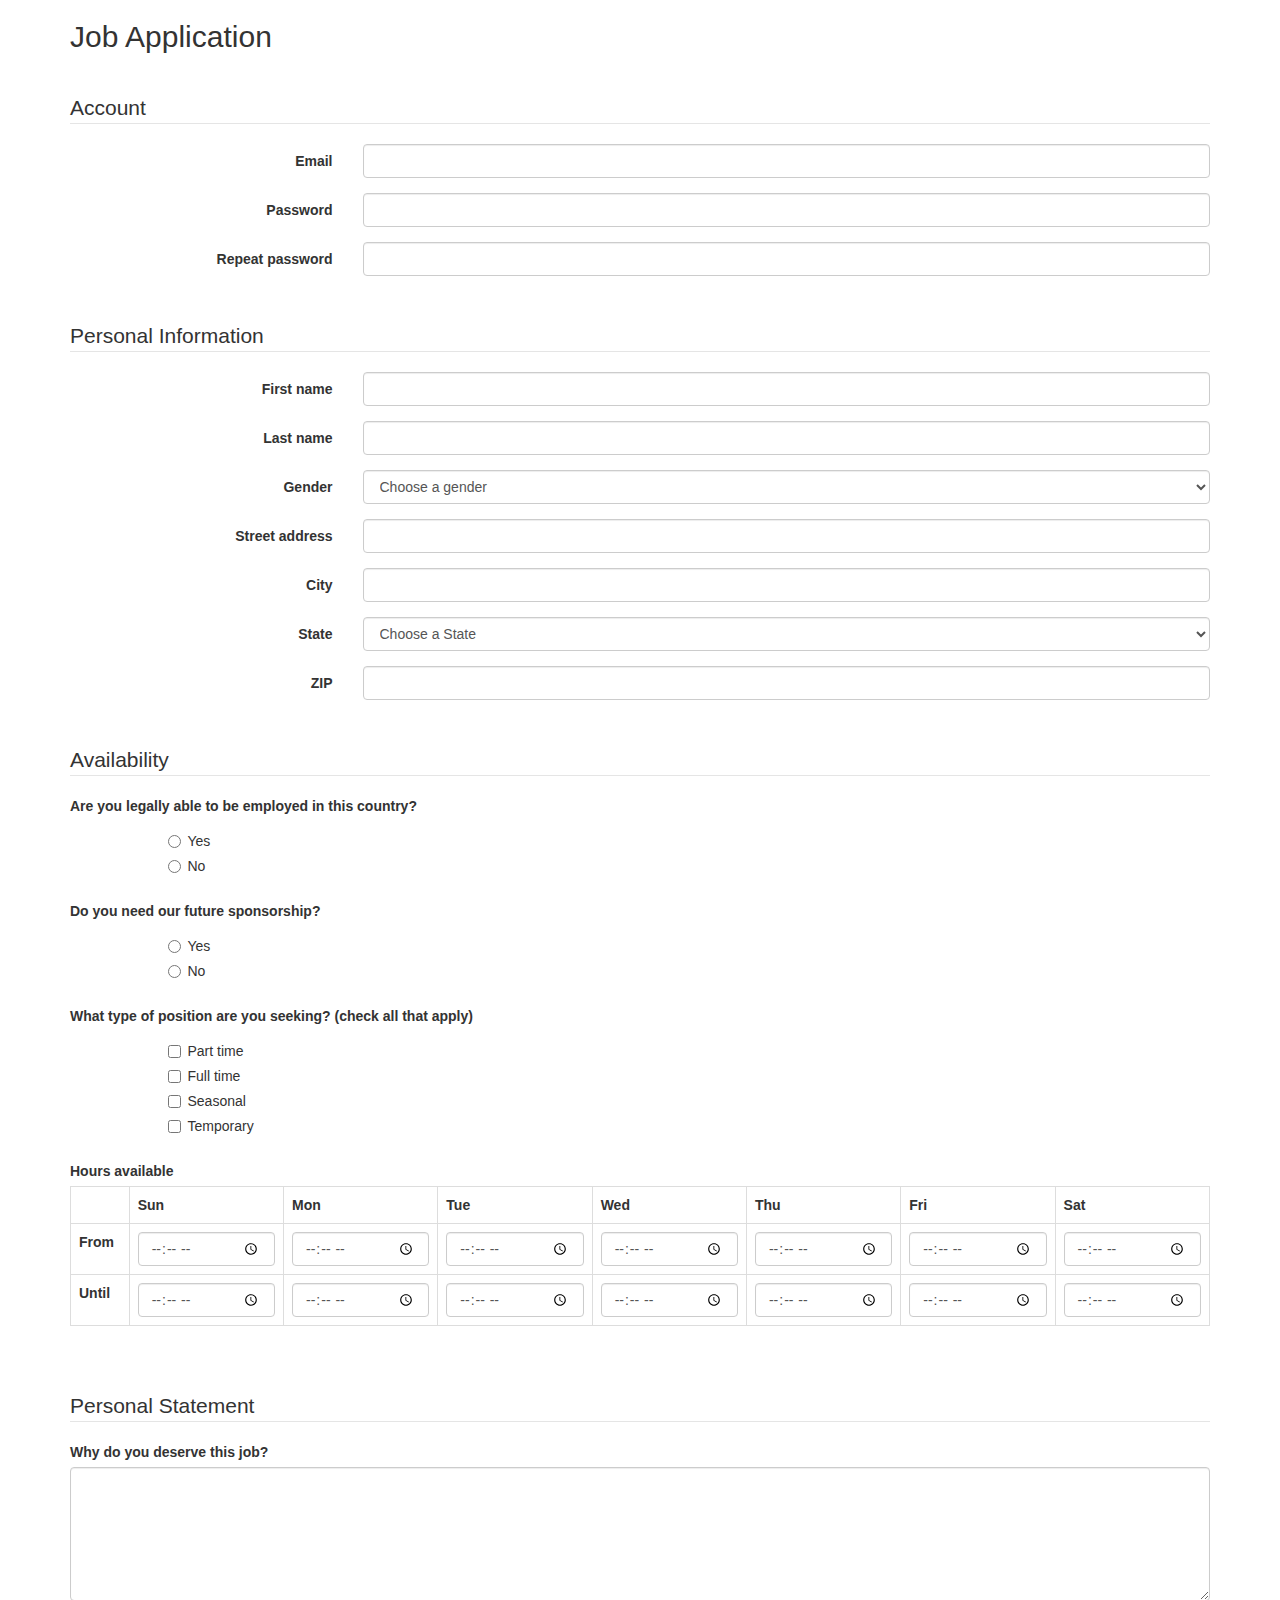
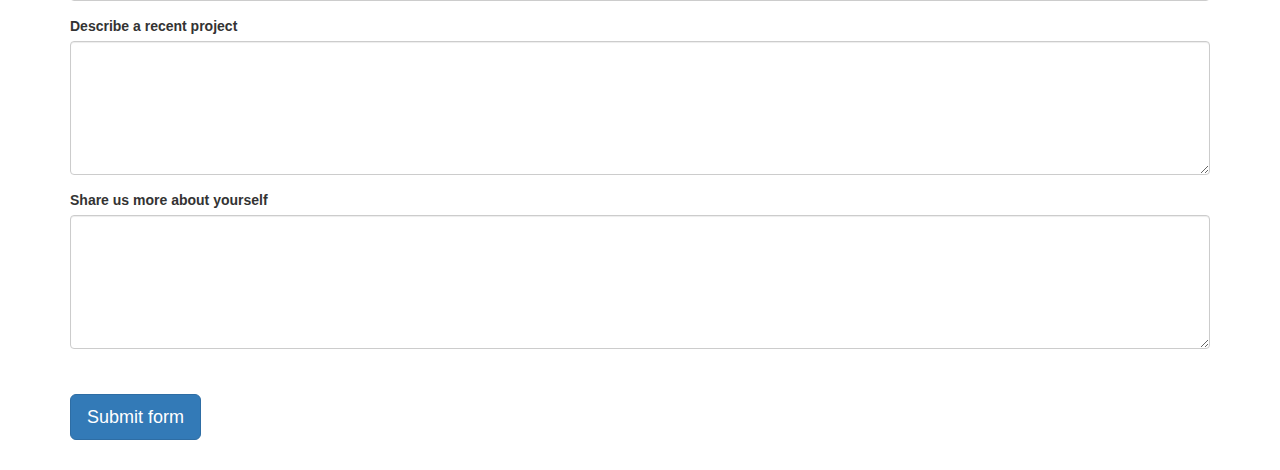
<file: jobApplicationForm.html>
<!DOCTYPE html>
<html>
<head>
	<meta charset="utf-8">
	<meta name="viewport" content="width=device-width, initial-scale=1.0">
	<title>Job Application</title>
	<link href="http://netdna.bootstrapcdn.com/bootstrap/3.0.0/css/bootstrap.min.css" rel="stylesheet">
</head>
<body>
<div class="container">

<h2>Job Application</h2>
<p>&nbsp;</p>

<form role="form" action="http://gclass.alexburner.com/formtest.php" method="post">

	<fieldset class="form-horizontal" >
		<legend>Account</legend>
		<div class="form-group">
			<label class="col-sm-3 control-label">Email</label>
			<div class="col-sm-9">
				<input class="form-control" type="text" name="email">
			</div>
		</div>
		<div class="form-group">
			<label class="col-sm-3 control-label">Password</label>
			<div class="col-sm-9">
				<input class="form-control" type="password" name="password">
			</div>
		</div>
		<div class="form-group">
			<label class="col-sm-3 control-label">Repeat password</label>
			<div class="col-sm-9">
				<input class="form-control" type="password" name="repeat_password">
			</div>
		</div>
	</fieldset>

	<p>&nbsp;</p>

	<fieldset class="form-horizontal" >
		<legend>Personal Information</legend>
        <div class="form-group">
			<label class="col-sm-3 control-label">First name</label>
			<div class="col-sm-9">
				<input class="form-control" type="text" name="first_name">
			</div>
		</div>
		<div class="form-group">
			<label class="col-sm-3 control-label">Last name</label>
			<div class="col-sm-9">
				<input class="form-control" type="text" name="last_name">
			</div>
        </div>

            <div class="form-group">
                <label class="col-sm-3 control-label">Gender</label>
                <div class="col-sm-9">
                    <select class="form-control" name="Gender">
                        <option value="" selected="true">Choose a gender</option>
                        <option value="male">male</option>
                        <option value="female">female</option>
                        <option value="others">others</option>
                        <option value="None">I wish not to answer</option>
                    </select>
                </div>



		</div>
		<div class="form-group">
			<label class="col-sm-3 control-label">Street address</label>
			<div class="col-sm-9">
				<input class="form-control" type="text" name="street">
			</div>
		</div>
		<div class="form-group">
			<label class="col-sm-3 control-label">City</label>
			<div class="col-sm-9">
				<input class="form-control" type="text" name="city">
			</div>
		</div>
		<div class="form-group">
			<label class="col-sm-3 control-label">State</label>
			<div class="col-sm-9">
				<select class="form-control" name="state">
					<option value="" selected="true">Choose a State</option>
					<option value="AL">Alabama</option>
					<option value="AK">Alaska</option>
					<option value="AZ">Arizona</option>
					<option value="AR">Arkansas</option>
					<option value="CA">California</option>
					<option value="CO">Colorado</option>
					<option value="CT">Connecticut</option>
					<option value="DE">Delaware</option>
					<option value="DC">District of Columbia</option>
					<option value="FL">Florida</option>
					<option value="GA">Georgia</option>
					<option value="HI">Hawaii</option>
					<option value="ID">Idaho</option>
					<option value="IL">Illinois</option>
					<option value="IN">Indiana</option>
					<option value="IA">Iowa</option>
					<option value="KS">Kansas</option>
					<option value="KY">Kentucky</option>
					<option value="LA">Louisiana</option>
					<option value="ME">Maine</option>
					<option value="MD">Maryland</option>
					<option value="MA">Massachusetts</option>
					<option value="MI">Michigan</option>
					<option value="MN">Minnesota</option>
					<option value="MS">Mississippi</option>
					<option value="MO">Missouri</option>
					<option value="MT">Montana</option>
					<option value="NE">Nebraska</option>
					<option value="NV">Nevada</option>
					<option value="NH">New Hampshire</option>
					<option value="NJ">New Jersey</option>
					<option value="NM">New Mexico</option>
					<option value="NY">New York</option>
					<option value="NC">North Carolina</option>
					<option value="ND">North Dakota</option>
					<option value="OH">Ohio</option>
					<option value="OK">Oklahoma</option>
					<option value="OR">Oregon</option>
					<option value="PA">Pennsylvania</option>
					<option value="RI">Rhode Island</option>
					<option value="SC">South Carolina</option>
					<option value="SD">South Dakota</option>
					<option value="TN">Tennessee</option>
					<option value="TX">Texas</option>
					<option value="UT">Utah</option>
					<option value="VT">Vermont</option>
					<option value="VA">Virginia</option>
					<option value="WA">Washington</option>
					<option value="WV">West Virginia</option>
					<option value="WI">Wisconsin</option>
					<option value="WY">Wyoming</option>
				</select>
			</div>
		</div>
		<div class="form-group">
			<label class="col-sm-3 control-label">ZIP</label>
			<div class="col-sm-9">
				<input class="form-control" type="text" name="zip">
			</div>
		</div>
	</fieldset>

	<p>&nbsp;</p>
	<fieldset>
		<legend>Availability</legend>
		<div class="form-group row">
			<label class="col-sm-12 control-label">Are you legally able to be employed in this country?</label>
			<div class="col-sm-offset-1 col-sm-11">
				<div class="radio">
					<label>
						<input type="radio" name="legal" value="yes">Yes
					</label>
				</div>
				<div class="radio">
					<label>
						<input type="radio" name="legal" value="no">No
					</label>
				</div>
			</div>
		</div>

        <div class="form-group row">
			<label class="col-sm-12 control-label">Do you need our future sponsorship?</label>
			<div class="col-sm-offset-1 col-sm-11">
				<div class="radio">
					<label>
						<input type="radio" name="legal" value="yes">Yes
					</label>
				</div>
				<div class="radio">
					<label>
						<input type="radio" name="legal" value="no">No
					</label>
				</div>
			</div>
		</div>



		<div class="form-group row">
			<label class="col-sm-12 control-label">What type of position are you seeking? (check all that apply)</label>
			<div class="col-sm-offset-1 col-sm-11">
				<div class="checkbox">
					<label>
						<input type="checkbox" name="position_pt" value="parttime">
						Part time
					</label>
				</div>
				<div class="checkbox">
					<label>
						<input type="checkbox" name="position_ft" value="fulltime">
						Full time
					</label>
				</div>
				<div class="checkbox">
					<label>
						<input type="checkbox" name="position_sl" value="seasonal">
						Seasonal
					</label>
				</div>
				<div class="checkbox">
					<label>
						<input type="checkbox" name="position_tp" value="temporary">
						Temporary
					</label>
				</div>
			</div>
		</div>
		<div class="form-group row">
			<label class="col-sm-12 control-label">Hours available</label>
			<div class="col-sm-12">
				<table class="table table-bordered">
					<tr>
						<td></td>
						<th>Sun</th>
						<th>Mon</th>
						<th>Tue</th>
						<th>Wed</th>
						<th>Thu</th>
						<th>Fri</th>
						<th>Sat</th>
					</tr>
					<tr>
						<th>From</th>
						<td><input class="form-control" type="time" name="su_from"></td>
						<td><input class="form-control" type="time" name="mo_from"></td>
						<td><input class="form-control" type="time" name="tu_from"></td>
						<td><input class="form-control" type="time" name="we_from"></td>
						<td><input class="form-control" type="time" name="th_from"></td>
						<td><input class="form-control" type="time" name="fr_from"></td>
						<td><input class="form-control" type="time" name="sa_from"></td>
					</tr>
					<tr>
						<th>Until</th>
						<td><input class="form-control" type="time" name="su_until"></td>
						<td><input class="form-control" type="time" name="mo_until"></td>
						<td><input class="form-control" type="time" name="tu_until"></td>
						<td><input class="form-control" type="time" name="we_until"></td>
						<td><input class="form-control" type="time" name="th_until"></td>
						<td><input class="form-control" type="time" name="fr_until"></td>
						<td><input class="form-control" type="time" name="sa_until"></td>
					</tr>
				</table>
			</div>
		</div>
	</fieldset>


	<p>&nbsp;</p>

	<fieldset>
		<legend>Personal Statement</legend>
		<div class="form-group">
			<label class="control-label">Why do you deserve this job?</label>
			<textarea class="form-control" name="deserve" rows="6"></textarea>
		</div>
		<div class="form-group">
			<label class="control-label">Describe a recent project</label>
			<textarea class="form-control" name="project" rows="6"></textarea>
		</div>

        <div class="form-group">
			<label class="control-label">Share us more about yourself</label>
			<textarea class="form-control" name="project" rows="6"></textarea>
		</div>

	</fieldset>

	<p>&nbsp;</p>

	<input class="btn btn-primary btn-lg" type="submit" value="Submit form">

	<p>&nbsp;</p>

</form>
</div><!-- close .container -->
</body>
</html>
</file>
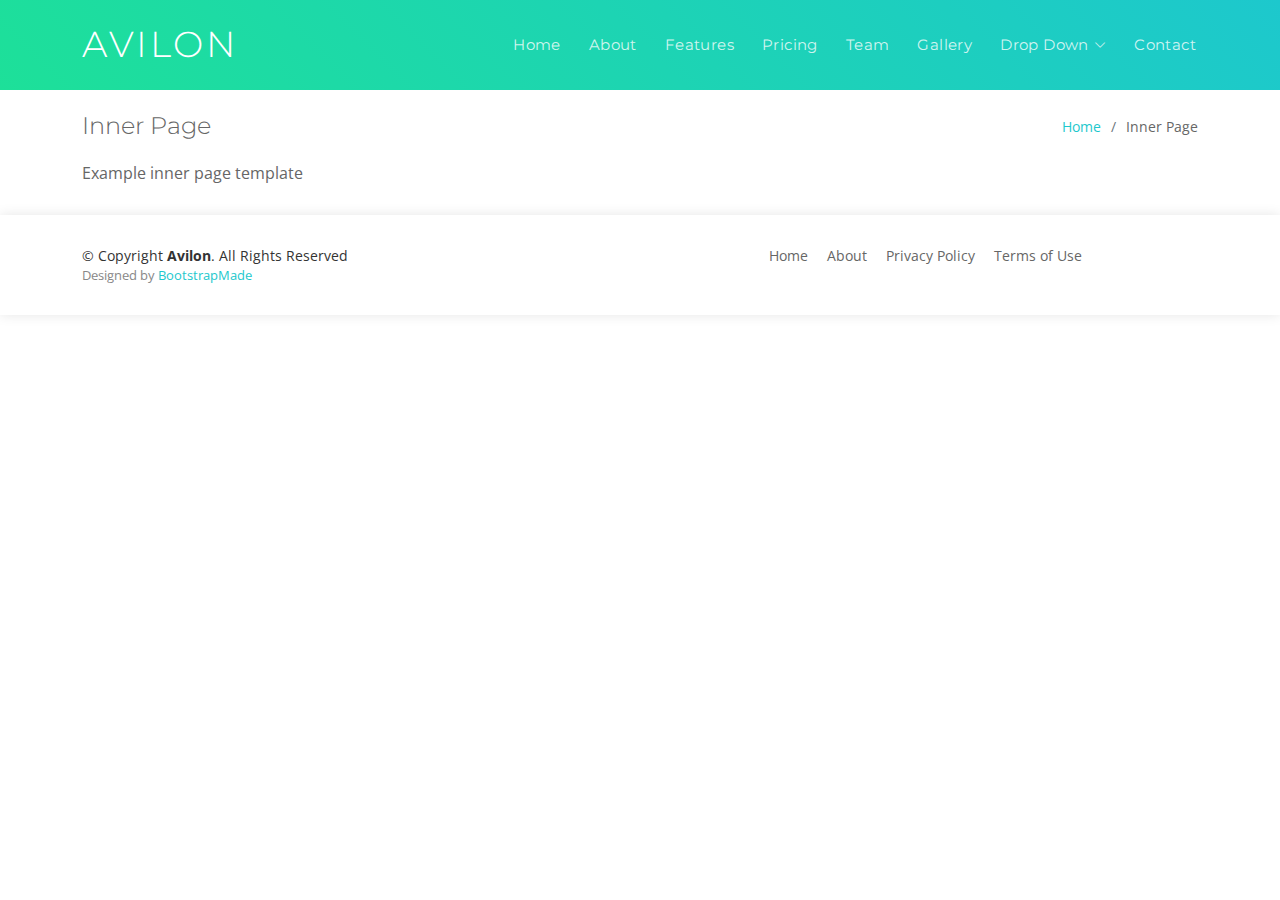
<file: myFunSite/inner-page.html>
<!DOCTYPE html>
<html lang="en">

<head>
  <meta charset="utf-8">
  <meta content="width=device-width, initial-scale=1.0" name="viewport">

  <title>Inner Page - Avilon Bootstrap Template</title>
  <meta content="" name="description">
  <meta content="" name="keywords">

  <!-- Favicons -->
  <link href="assets/img/favicon.png" rel="icon">
  <link href="assets/img/apple-touch-icon.png" rel="apple-touch-icon">

  <!-- Google Fonts -->
  <link href="https://fonts.googleapis.com/css?family=Montserrat:300,400,500,700|Open+Sans:300,300i,400,400i,700,700i" rel="stylesheet">

  <!-- Vendor CSS Files -->
  <link href="assets/vendor/aos/aos.css" rel="stylesheet">
  <link href="assets/vendor/bootstrap/css/bootstrap.min.css" rel="stylesheet">
  <link href="assets/vendor/bootstrap-icons/bootstrap-icons.css" rel="stylesheet">
  <link href="assets/vendor/glightbox/css/glightbox.min.css" rel="stylesheet">

  <!-- Template Main CSS File -->
  <link href="assets/css/style.css" rel="stylesheet">

  <!-- =======================================================
  * Template Name: Avilon - v4.6.1
  * Template URL: https://bootstrapmade.com/avilon-bootstrap-landing-page-template/
  * Author: BootstrapMade.com
  * License: https://bootstrapmade.com/license/
  ======================================================== -->
</head>

<body>

  <!-- ======= Header ======= -->
  <header id="header" class="fixed-top d-flex align-items-center ">
    <div class="container d-flex justify-content-between align-items-center">

      <div id="logo">
        <h1><a href="index.html">Avilon</a></h1>
        <!-- Uncomment below if you prefer to use an image logo -->
        <!-- <a href="index.html"><img src="assets/img/logo.png" alt=""></a> -->
      </div>

      <nav id="navbar" class="navbar">
        <ul>
          <li><a class="nav-link scrollto " href="#hero">Home</a></li>
          <li><a class="nav-link scrollto" href="#about">About</a></li>
          <li><a class="nav-link scrollto" href="#features">Features</a></li>
          <li><a class="nav-link scrollto" href="#pricing">Pricing</a></li>
          <li><a class="nav-link scrollto" href="#team">Team</a></li>
          <li><a class="nav-link scrollto" href="#gallery">Gallery</a></li>
          <li class="dropdown"><a href="#"><span>Drop Down</span> <i class="bi bi-chevron-down"></i></a>
            <ul>
              <li><a href="#">Drop Down 1</a></li>
              <li class="dropdown"><a href="#"><span>Deep Drop Down</span> <i class="bi bi-chevron-right"></i></a>
                <ul>
                  <li><a href="#">Deep Drop Down 1</a></li>
                  <li><a href="#">Deep Drop Down 2</a></li>
                  <li><a href="#">Deep Drop Down 3</a></li>
                  <li><a href="#">Deep Drop Down 4</a></li>
                  <li><a href="#">Deep Drop Down 5</a></li>
                </ul>
              </li>
              <li><a href="#">Drop Down 2</a></li>
              <li><a href="#">Drop Down 3</a></li>
              <li><a href="#">Drop Down 4</a></li>
            </ul>
          </li>
          <li><a class="nav-link scrollto" href="#contact">Contact</a></li>
        </ul>
        <i class="bi bi-list mobile-nav-toggle"></i>
      </nav><!-- .navbar -->
    </div>
  </header><!-- End Header -->

  <main id="main">

    <!-- ======= Breadcrumbs Section ======= -->
    <section class="breadcrumbs">
      <div class="container">

        <div class="d-flex justify-content-between align-items-center">
          <h2>Inner Page</h2>
          <ol>
            <li><a href="index.html">Home</a></li>
            <li>Inner Page</li>
          </ol>
        </div>

      </div>
    </section><!-- End Breadcrumbs Section -->

    <section class="inner-page">
      <div class="container">
        <p>
          Example inner page template
        </p>
      </div>
    </section>

  </main><!-- End #main -->

  <!-- ======= Footer ======= -->
  <footer id="footer">
    <div class="container">
      <div class="row">
        <div class="col-lg-6 text-lg-start text-center">
          <div class="copyright">
            &copy; Copyright <strong>Avilon</strong>. All Rights Reserved
          </div>
          <div class="credits">
            <!--
            All the links in the footer should remain intact.
            You can delete the links only if you purchased the pro version.
            Licensing information: https://bootstrapmade.com/license/
            Purchase the pro version with working PHP/AJAX contact form: https://bootstrapmade.com/buy/?theme=Avilon
          -->
            Designed by <a href="https://bootstrapmade.com/">BootstrapMade</a>
          </div>
        </div>
        <div class="col-lg-6">
          <nav class="footer-links text-lg-right text-center pt-2 pt-lg-0">
            <a href="#intro" class="scrollto">Home</a>
            <a href="#about" class="scrollto">About</a>
            <a href="#">Privacy Policy</a>
            <a href="#">Terms of Use</a>
          </nav>
        </div>
      </div>
    </div>
  </footer><!-- End  Footer -->

  <a href="#" class="back-to-top d-flex align-items-center justify-content-center"><i class="bi bi-chevron-up"></i></a>

  <!-- Vendor JS Files -->
  <script src="assets/vendor/aos/aos.js"></script>
  <script src="assets/vendor/bootstrap/js/bootstrap.bundle.min.js"></script>
  <script src="assets/vendor/glightbox/js/glightbox.min.js"></script>
  <script src="assets/vendor/php-email-form/validate.js"></script>

  <!-- Template Main JS File -->
  <script src="assets/js/main.js"></script>

</body>

</html>
</file>
<file: myFunSite/assets/css/style.css>
/**
* Template Name: Avilon - v4.6.1
* Template URL: https://bootstrapmade.com/avilon-bootstrap-landing-page-template/
* Author: BootstrapMade.com
* License: https://bootstrapmade.com/license/
*/

/*--------------------------------------------------------------
# General
--------------------------------------------------------------*/
body {
  background: #fff;
  color: #666666;
  font-family: "Open Sans", sans-serif;
  overflow-x: hidden;
}

a {
  color: #1dc8cd;
  text-decoration: none;
  transition: 0.5s;
}

a:hover, a:active, a:focus {
  color: #1dc9ce;
  outline: none;
  text-decoration: none;
}

p {
  padding: 0;
  margin: 0 0 30px 0;
}

h1, h2, h3, h4, h5, h6 {
  font-family: "Montserrat", sans-serif;
  font-weight: 400;
  margin: 0 0 20px 0;
  padding: 0;
}

/*--------------------------------------------------------------
# Back to top button
--------------------------------------------------------------*/
.back-to-top {
  position: fixed;
  background: linear-gradient(45deg, #1de099, #1dc8cd);
  color: #fff;
  border-radius: 4px 4px 0 0;
  right: 15px;
  bottom: 0;
  transition: none;
  visibility: hidden;
  opacity: 0;
  width: 64px;
  height: 34px;
}
.back-to-top i {
  line-height: 0;
  font-size: 20px;
}
.back-to-top:focus {
  background: linear-gradient(45deg, #1de099, #1dc8cd);
  color: #fff;
  outline: none;
}
.back-to-top:hover {
  background: #1dc8cd;
  color: #fff;
}
.back-to-top.active {
  visibility: visible;
  opacity: 1;
}

/*--------------------------------------------------------------
# Header
--------------------------------------------------------------*/
#header {
  height: 90px;
  transition: all 0.5s;
  z-index: 997;
  background: linear-gradient(45deg, #1de099, #1dc8cd);
}
#header.header-transparent {
  background: transparent;
}
#header.header-scrolled {
  background: linear-gradient(45deg, #1de099, #1dc8cd);
  height: 70px;
  transition: all 0.5s;
}
#header #logo h1 {
  font-size: 36px;
  padding: 0;
  margin: 0;
  display: inline-block;
  font-family: "Montserrat", sans-serif;
  font-weight: 300;
  letter-spacing: 3px;
  text-transform: uppercase;
}
#header #logo h1 a, #header #logo h1 a:hover {
  color: #fff;
}
@media (max-width: 768px) {
  #header #logo h1 {
    font-size: 28px;
  }
  #header #logo img {
    max-height: 40px;
  }
}

/*--------------------------------------------------------------
# Navigation Menu
--------------------------------------------------------------*/
/**
* Desktop Navigation 
*/
.navbar {
  padding: 0;
}
.navbar ul {
  margin: 0;
  padding: 0;
  display: flex;
  list-style: none;
  align-items: center;
}
.navbar li {
  position: relative;
}
.navbar > ul > li {
  white-space: nowrap;
  padding: 10px 0 10px 24px;
}
.navbar a, .navbar a:focus {
  display: flex;
  align-items: center;
  justify-content: space-between;
  font-family: "Montserrat", sans-serif;
  color: rgba(255, 255, 255, 0.8);
  font-size: 15px;
  padding: 0 2px;
  white-space: nowrap;
  transition: 0.3s;
  letter-spacing: 0.4px;
  position: relative;
}
.navbar a i, .navbar a:focus i {
  font-size: 12px;
  line-height: 0;
  margin-left: 5px;
}
.navbar > ul > li > a:before {
  content: "";
  position: absolute;
  width: 100%;
  height: 2px;
  bottom: -8px;
  left: 0;
  background-color: #fff;
  visibility: hidden;
  transform: scaleX(0);
  transition: all 0.3s ease-in-out 0s;
}
.navbar a:hover:before, .navbar li:hover > a:before, .navbar .active:before {
  visibility: visible;
  transform: scaleX(1);
}
.navbar a:hover, .navbar .active, .navbar .active:focus, .navbar li:hover > a {
  color: #fff;
}
.navbar .dropdown ul {
  display: block;
  position: absolute;
  left: 24px;
  top: calc(100% + 30px);
  margin: 0;
  padding: 10px 0;
  z-index: 99;
  opacity: 0;
  visibility: hidden;
  background: #fff;
  box-shadow: 0px 0px 30px rgba(127, 137, 161, 0.25);
  transition: 0.3s;
}
.navbar .dropdown ul li {
  min-width: 200px;
}
.navbar .dropdown ul a {
  padding: 10px 20px;
  font-size: 14px;
  text-transform: none;
  color: #333333;
}
.navbar .dropdown ul a i {
  font-size: 12px;
}
.navbar .dropdown ul a:hover, .navbar .dropdown ul .active:hover, .navbar .dropdown ul li:hover > a {
  color: #1dc8cd;
}
.navbar .dropdown:hover > ul {
  opacity: 1;
  top: 100%;
  visibility: visible;
}
.navbar .dropdown .dropdown ul {
  top: 0;
  left: calc(100% - 30px);
  visibility: hidden;
}
.navbar .dropdown .dropdown:hover > ul {
  opacity: 1;
  top: 0;
  left: 100%;
  visibility: visible;
}
@media (max-width: 1366px) {
  .navbar .dropdown .dropdown ul {
    left: -90%;
  }
  .navbar .dropdown .dropdown:hover > ul {
    left: -100%;
  }
}

/**
* Mobile Navigation 
*/
.mobile-nav-toggle {
  color: #fff;
  font-size: 28px;
  cursor: pointer;
  display: none;
  line-height: 0;
  transition: 0.5s;
}

@media (max-width: 991px) {
  .mobile-nav-toggle {
    display: block;
  }

  .navbar ul {
    display: none;
  }
}
.navbar-mobile {
  position: fixed;
  overflow: hidden;
  top: 0;
  right: 0;
  left: 0;
  bottom: 0;
  background: rgba(26, 26, 26, 0.9);
  transition: 0.3s;
  z-index: 999;
}
.navbar-mobile .mobile-nav-toggle {
  position: absolute;
  top: 15px;
  right: 15px;
}
.navbar-mobile ul {
  display: block;
  position: absolute;
  top: 55px;
  right: 15px;
  bottom: 15px;
  left: 15px;
  padding: 10px 0;
  background-color: #fff;
  overflow-y: auto;
  transition: 0.3s;
}
.navbar-mobile > ul > li {
  padding: 0;
}
.navbar-mobile a:hover:before, .navbar-mobile li:hover > a:before, .navbar-mobile .active:before {
  visibility: hidden;
}
.navbar-mobile a, .navbar-mobile a:focus {
  padding: 10px 20px;
  font-size: 15px;
  color: #333333;
}
.navbar-mobile a:hover, .navbar-mobile .active, .navbar-mobile li:hover > a {
  color: #1dc8cd;
}
.navbar-mobile .getstarted, .navbar-mobile .getstarted:focus {
  margin: 15px;
}
.navbar-mobile .dropdown ul {
  position: static;
  display: none;
  margin: 10px 20px;
  padding: 10px 0;
  z-index: 99;
  opacity: 1;
  visibility: visible;
  background: #fff;
  box-shadow: 0px 0px 30px rgba(127, 137, 161, 0.25);
}
.navbar-mobile .dropdown ul li {
  min-width: 200px;
}
.navbar-mobile .dropdown ul a {
  padding: 10px 20px;
}
.navbar-mobile .dropdown ul a i {
  font-size: 12px;
}
.navbar-mobile .dropdown ul a:hover, .navbar-mobile .dropdown ul .active:hover, .navbar-mobile .dropdown ul li:hover > a {
  color: #1dc8cd;
}
.navbar-mobile .dropdown > .dropdown-active {
  display: block;
}

/*--------------------------------------------------------------
# Hero Section
--------------------------------------------------------------*/
#hero {
  width: 100%;
  height: 100vh;
  background: linear-gradient(45deg, rgba(29, 224, 153, 0.8), rgba(29, 200, 205, 0.8)), url("../img/hero-bg.jpg") center top no-repeat;
  background-size: cover;
  position: relative;
}
@media (min-width: 1025px) {
  #hero {
    background-attachment: fixed;
  }
}
@media (max-height: 640px) {
  #hero {
    height: 120vh;
  }
}
#hero .hero-text {
  position: absolute;
  left: 0;
  top: 60px;
  right: 0;
  height: calc(50% - 60px);
  display: flex;
  align-items: center;
  justify-content: center;
  text-align: center;
  flex-direction: column;
}
#hero h2 {
  margin: 30px 0 10px 0;
  padding: 0 15px;
  font-size: 48px;
  font-weight: 400;
  line-height: 56px;
  color: #fff;
}
@media (max-width: 768px) {
  #hero h2 {
    font-size: 28px;
    line-height: 36px;
  }
}
#hero p {
  color: #fff;
  margin-bottom: 20px;
  padding: 0 15px;
  font-size: 24px;
}
@media (max-width: 768px) {
  #hero p {
    font-size: 18px;
    line-height: 24px;
    margin-bottom: 20px;
  }
}
#hero .btn-get-started {
  font-family: "Montserrat", sans-serif;
  font-weight: 400;
  font-size: 16px;
  letter-spacing: 1px;
  display: inline-block;
  padding: 8px 28px;
  border-radius: 50px;
  transition: 0.5s;
  margin: 10px;
  border: 2px solid #fff;
  color: #fff;
}
#hero .btn-get-started:hover {
  color: #1dc8cd;
  background: #fff;
}
#hero .product-screens {
  position: absolute;
  left: 0;
  right: 0;
  bottom: 0;
  overflow: hidden;
  text-align: center;
  width: 100%;
  height: 50%;
}
#hero .product-screens img {
  box-shadow: 0px -2px 19px 4px rgba(0, 0, 0, 0.29);
}
#hero .product-screens .product-screen-1 {
  position: absolute;
  z-index: 30;
  left: calc(50% + 54px);
  bottom: 0;
  top: 30px;
}
#hero .product-screens .product-screen-2 {
  position: absolute;
  z-index: 20;
  left: calc(50% - 154px);
  bottom: 0;
  top: 90px;
}
#hero .product-screens .product-screen-3 {
  position: absolute;
  z-index: 10;
  left: calc(50% - 374px);
  bottom: 0;
  top: 150px;
}
@media (max-width: 767px) {
  #hero .product-screens .product-screen-1 {
    position: static;
    padding-top: 30px;
  }
  #hero .product-screens .product-screen-2, #hero .product-screens .product-screen-3 {
    display: none;
  }
}

/*--------------------------------------------------------------
# Sections
--------------------------------------------------------------*/
section {
  overflow: hidden;
}

/* Sections Header
--------------------------------*/
.section-header .section-title {
  font-size: 32px;
  color: #111;
  text-align: center;
  font-weight: 400;
}
.section-header .section-description {
  text-align: center;
  padding-bottom: 40px;
  color: #777;
  font-style: italic;
}
.section-header .section-divider {
  display: block;
  width: 60px;
  height: 3px;
  background: #1dc8cd;
  background: linear-gradient(0deg, #1dc8cd 0%, #55fabe 100%);
  margin: 0 auto;
  margin-bottom: 20px;
}

/* Section with background
--------------------------------*/
.section-bg {
  background: #eff5f5;
}

/*--------------------------------------------------------------
# Breadcrumbs
--------------------------------------------------------------*/
.breadcrumbs {
  padding: 20px 0;
  min-height: 40px;
  margin-top: 92px;
}
@media (max-width: 992px) {
  .breadcrumbs {
    margin-top: 68px;
  }
}
.breadcrumbs h2 {
  font-size: 24px;
  font-weight: 300;
  margin: 0;
}
@media (max-width: 992px) {
  .breadcrumbs h2 {
    margin: 0 0 10px 0;
  }
}
.breadcrumbs ol {
  display: flex;
  flex-wrap: wrap;
  list-style: none;
  padding: 0;
  margin: 0;
  font-size: 14px;
}
.breadcrumbs ol li + li {
  padding-left: 10px;
}
.breadcrumbs ol li + li::before {
  display: inline-block;
  padding-right: 10px;
  color: #6c757d;
  content: "/";
}
@media (max-width: 768px) {
  .breadcrumbs .d-flex {
    display: block !important;
  }
  .breadcrumbs ol {
    display: block;
  }
  .breadcrumbs ol li {
    display: inline-block;
  }
}

/* About Us Section
--------------------------------*/
#about {
  padding: 60px 0;
  overflow: hidden;
}
#about .about-img {
  height: 510px;
  overflow: hidden;
}
#about .about-img img {
  margin-left: -15px;
  max-width: 100%;
}
@media (max-width: 768px) {
  #about .about-img {
    height: auto;
  }
  #about .about-img img {
    margin-left: 0;
    padding-bottom: 30px;
  }
}
#about .content .h2 {
  color: #333;
  font-weight: 300;
  font-size: 24px;
}
#about .content h3 {
  color: #777;
  font-weight: 300;
  font-size: 18px;
  line-height: 26px;
  font-style: italic;
}
#about .content p {
  line-height: 26px;
}
#about .content p:last-child {
  margin-bottom: 0;
}
#about .content i {
  font-size: 20px;
  padding-right: 4px;
  color: #1dc8cd;
}
#about .content ul {
  list-style: none;
  padding: 0;
}
#about .content ul li {
  padding-bottom: 10px;
}

/* Product Featuress Section
--------------------------------*/
#features {
  background: #fff;
  padding: 60px 0 0 0;
  overflow: hidden;
}
#features .features-img {
  text-align: center;
  padding-top: 20px;
}
@media (min-width: 769px) {
  #features .features-img {
    padding-top: 120px;
    margin-top: -200px;
  }
}
#features .features-img img {
  max-width: 100%;
}
#features .box {
  margin-bottom: 15px;
  text-align: center;
}
#features .icon {
  margin-bottom: 10px;
}
#features .icon i {
  color: #666666;
  font-size: 40px;
  transition: 0.5s;
}
#features .icon i:before {
  background: #1dc8cd;
  background: linear-gradient(45deg, #1dc8cd 0%, #55fabe 100%);
  background-clip: border-box;
  -webkit-background-clip: text;
  -webkit-text-fill-color: transparent;
}
#features .title {
  font-weight: 300;
  margin-bottom: 15px;
  font-size: 22px;
}
#features .title a {
  color: #111;
}
#features .description {
  font-size: 14px;
  line-height: 24px;
  margin-bottom: 10px;
}
#features .section-description {
  padding-bottom: 10px;
}

/* Product Advanced Featuress Section
--------------------------------*/
#advanced-features {
  overflow: hidden;
}
#advanced-features .features-row {
  padding: 60px 0 30px 0;
}
#advanced-features h2 {
  font-size: 26px;
  font-weight: 700;
  color: #000;
}
#advanced-features h3 {
  font-size: 16px;
  line-height: 24px;
  font-weight: 400;
  font-style: italic;
  color: #999;
}
#advanced-features p {
  line-height: 24px;
  color: #777;
  margin-bottom: 30px;
}
#advanced-features i {
  color: #666666;
  font-size: 64px;
  transition: 0.5s;
  float: left;
  padding: 0 15px 0px 0;
  line-height: 1;
}
#advanced-features i:before {
  background: #1dc8cd;
  background: linear-gradient(45deg, #1dc8cd 0%, #55fabe 100%);
  background-clip: border-box;
  -webkit-background-clip: text;
  -webkit-text-fill-color: transparent;
}
#advanced-features .advanced-feature-img-right {
  max-width: 100%;
  float: right;
  padding: 0 0 30px 30px;
}
#advanced-features .advanced-feature-img-left {
  max-width: 100%;
  float: left;
  padding: 0 30px 30px 0;
}
@media (max-width: 768px) {
  #advanced-features .advanced-feature-img-right, #advanced-features .advanced-feature-img-left {
    max-width: 50%;
  }
}
@media (max-width: 767px) {
  #advanced-features .advanced-feature-img-right, #advanced-features .advanced-feature-img-left {
    max-width: 100%;
    float: none;
    padding: 0 0 30px 0;
  }
}

/* Call To Action Section
--------------------------------*/
#call-to-action {
  overflow: hidden;
  background: linear-gradient(rgba(29, 200, 205, 0.65), rgba(29, 205, 89, 0.2)), url(../img/call-to-action-bg.jpg) fixed center center;
  background-size: cover;
  padding: 80px 0;
}
#call-to-action .cta-title {
  color: #fff;
  font-size: 28px;
  font-weight: 700;
}
#call-to-action .cta-text {
  color: #fff;
}
@media (min-width: 769px) {
  #call-to-action .cta-btn-container {
    display: flex;
    align-items: center;
    justify-content: flex-end;
  }
}
#call-to-action .cta-btn {
  font-family: "Montserrat", sans-serif;
  font-weight: 500;
  font-size: 16px;
  letter-spacing: 1px;
  display: inline-block;
  padding: 8px 30px;
  border-radius: 25px;
  transition: background 0.5s;
  margin: 10px;
  border: 2px solid #fff;
  color: #fff;
}
#call-to-action .cta-btn:hover {
  background: #1dc8cd;
  border: 2px solid #1dc8cd;
}

/* More Features Section
--------------------------------*/
#more-features {
  padding: 60px 0 60px 0;
  overflow: hidden;
}
#more-features .box {
  padding: 40px;
  margin-bottom: 30px;
  box-shadow: 0px 0px 30px rgba(73, 78, 92, 0.15);
  background: #fff;
  transition: 0.4s;
  height: 100%;
}
#more-features .icon {
  float: left;
}
#more-features .icon i {
  color: #666666;
  font-size: 80px;
  transition: 0.5s;
  line-height: 0;
}
#more-features .icon i:before {
  background: #1dc8cd;
  background: linear-gradient(45deg, #1dc8cd 0%, #55fabe 100%);
  background-clip: border-box;
  -webkit-background-clip: text;
  -webkit-text-fill-color: transparent;
}
#more-features h4 {
  margin-left: 100px;
  font-weight: 700;
  margin-bottom: 15px;
  font-size: 18px;
}
#more-features h4 a {
  color: #111;
}
#more-features p {
  font-size: 14px;
  margin-left: 100px;
  margin-bottom: 0;
  line-height: 24px;
}
@media (max-width: 767px) {
  #more-features .box {
    margin-bottom: 20px;
  }
  #more-features .icon {
    float: none;
    text-align: center;
    padding-bottom: 15px;
  }
  #more-features h4, #more-features p {
    margin-left: 0;
    text-align: center;
  }
}

/* Clients Section
--------------------------------*/
#clients {
  padding: 30px 0;
  background: #fff;
  overflow: hidden;
}
#clients img {
  max-width: 100%;
  opacity: 0.5;
  transition: 0.3s;
  padding: 15px 0;
}
#clients img:hover {
  opacity: 1;
}

/* Pricing Section
--------------------------------*/
#pricing {
  padding: 60px 0 60px 0;
  overflow: hidden;
}
#pricing .box {
  padding: 40px;
  margin-bottom: 30px;
  box-shadow: 0px 0px 30px rgba(73, 78, 92, 0.15);
  background: #fff;
  text-align: center;
}
#pricing h3 {
  font-weight: 400;
  margin-bottom: 15px;
  font-size: 28px;
}
#pricing h4 {
  font-size: 46px;
  color: #1dc8cd;
  font-weight: 300;
}
#pricing h4 sup {
  font-size: 20px;
  top: -20px;
}
#pricing h4 span {
  color: #bababa;
  font-size: 20px;
}
#pricing ul {
  padding: 0;
  list-style: none;
  color: #999;
  text-align: left;
  line-height: 20px;
}
#pricing ul li {
  padding-bottom: 12px;
}
#pricing ul i {
  color: #1dc8cd;
  font-size: 18px;
  padding-right: 4px;
}
#pricing .get-started-btn {
  background: #515e61;
  display: inline-block;
  padding: 6px 30px;
  border-radius: 20px;
  color: #fff;
  transition: none;
  font-size: 14px;
  font-weight: 400;
  font-family: "Montserrat", sans-serif;
}
#pricing .featured {
  border: 2px solid #1dc8cd;
}
#pricing .featured .get-started-btn {
  background: linear-gradient(45deg, #1de099, #1dc8cd);
}

/* Frequently Asked Questions Section
--------------------------------*/
#faq {
  padding: 60px 0;
  overflow: hidden;
}
#faq .faq-list {
  padding: 0;
  list-style: none;
}
#faq .faq-list li {
  border-bottom: 1px solid #f0f0f0;
  margin-bottom: 20px;
  padding-bottom: 20px;
}
#faq .faq-list .question {
  display: block;
  position: relative;
  font-family: #1dc8cd;
  font-size: 18px;
  line-height: 24px;
  font-weight: 400;
  padding-left: 25px;
  cursor: pointer;
  color: #179ca0;
  transition: 0.3s;
}
#faq .faq-list i {
  font-size: 16px;
  position: absolute;
  left: 0;
  top: -2px;
}
#faq .faq-list p {
  margin-bottom: 0;
  padding: 10px 0 0 25px;
}
#faq .faq-list .icon-show {
  display: none;
}
#faq .faq-list .collapsed {
  color: black;
}
#faq .faq-list .collapsed:hover {
  color: #1dc8cd;
}
#faq .faq-list .collapsed .icon-show {
  display: inline-block;
  transition: 0.6s;
}
#faq .faq-list .collapsed .icon-close {
  display: none;
  transition: 0.6s;
}

/* Our Team Section
--------------------------------*/
#team {
  padding: 60px 0;
  overflow: hidden;
}
#team .member {
  text-align: center;
  margin-bottom: 20px;
}
#team .member .pic {
  margin-bottom: 15px;
  overflow: hidden;
  height: 260px;
}
#team .member .pic img {
  max-width: 100%;
}
#team .member h4 {
  font-weight: 700;
  margin-bottom: 2px;
  font-size: 18px;
}
#team .member span {
  font-style: italic;
  display: block;
  font-size: 13px;
}
#team .member .social {
  margin-top: 15px;
}
#team .member .social a {
  color: #b3b3b3;
}
#team .member .social a:hover {
  color: #1dc8cd;
}
#team .member .social i {
  font-size: 18px;
  margin: 0 2px;
}

/* Gallery Section
--------------------------------*/
#gallery {
  background: #fff;
  padding: 60px 0 0 0;
  overflow: hidden;
}
#gallery .container-fluid {
  padding: 0px;
}
#gallery .gallery-overlay {
  position: absolute;
  top: 0;
  right: 0;
  bottom: 0;
  left: 0;
  width: 100%;
  height: 100%;
  opacity: 1;
  transition: all ease-in-out 0.4s;
}
#gallery .gallery-item {
  overflow: hidden;
  position: relative;
  padding: 0;
  vertical-align: middle;
  text-align: center;
}
#gallery .gallery-item img {
  transition: all ease-in-out 0.4s;
  width: 100%;
}
#gallery .gallery-item:hover img {
  transform: scale(1.1);
}
#gallery .gallery-item:hover .gallery-overlay {
  opacity: 1;
  background: rgba(0, 0, 0, 0.7);
}

/* Contact Section
--------------------------------*/
#contact {
  box-shadow: 0px 0px 12px 0px rgba(0, 0, 0, 0.1);
  padding: 60px 0;
  overflow: hidden;
}
#contact .contact-about h3 {
  font-size: 36px;
  margin: 0 0 10px 0;
  padding: 0;
  line-height: 1;
  font-family: "Montserrat", sans-serif;
  font-weight: 300;
  letter-spacing: 3px;
  text-transform: uppercase;
  color: #1dc8cd;
}
#contact .contact-about p {
  font-size: 14px;
  line-height: 24px;
  font-family: "Montserrat", sans-serif;
  color: #888;
}
#contact .social-links {
  padding-bottom: 20px;
}
#contact .social-links a {
  font-size: 18px;
  background: #fff;
  color: #1dc8cd;
  padding: 8px 0;
  margin-right: 4px;
  border-radius: 50%;
  width: 36px;
  height: 36px;
  transition: 0.3s;
  border: 1px solid #1dc8cd;
  display: inline-flex;
  align-items: center;
  justify-content: center;
}
#contact .social-links a i {
  line-height: 0;
}
#contact .social-links a:hover {
  background: #1dc8cd;
  color: #fff;
}
#contact .info {
  color: #333333;
}
#contact .info i {
  font-size: 32px;
  color: #1dc8cd;
  float: left;
  line-height: 0;
}
#contact .info p {
  padding: 0 0 10px 42px;
  line-height: 28px;
  font-size: 14px;
}
#contact .php-email-form .error-message {
  display: none;
  color: #fff;
  background: #ed3c0d;
  text-align: center;
  padding: 15px;
  font-weight: 600;
}
#contact .php-email-form .sent-message {
  display: none;
  color: #fff;
  background: #18d26e;
  text-align: center;
  padding: 15px;
  font-weight: 600;
}
#contact .php-email-form .loading {
  display: none;
  background: #fff;
  text-align: center;
  padding: 15px;
}
#contact .php-email-form .loading:before {
  content: "";
  display: inline-block;
  border-radius: 50%;
  width: 24px;
  height: 24px;
  margin: 0 10px -6px 0;
  border: 3px solid #18d26e;
  border-top-color: #eee;
  -webkit-animation: animate-loading 1s linear infinite;
  animation: animate-loading 1s linear infinite;
}
#contact .php-email-form input, #contact .php-email-form textarea {
  border-radius: 0;
  box-shadow: none;
  font-size: 14px;
}
#contact .php-email-form input::focus, #contact .php-email-form textarea::focus {
  background-color: #1dc8cd;
}
#contact .php-email-form button[type=submit] {
  background: linear-gradient(45deg, #1de099, #1dc8cd);
  border: 0;
  border-radius: 20px;
  padding: 8px 30px;
  color: #fff;
}
#contact .php-email-form button[type=submit]:hover {
  cursor: pointer;
}
@-webkit-keyframes animate-loading {
  0% {
    transform: rotate(0deg);
  }
  100% {
    transform: rotate(360deg);
  }
}
@keyframes animate-loading {
  0% {
    transform: rotate(0deg);
  }
  100% {
    transform: rotate(360deg);
  }
}

/*--------------------------------------------------------------
# Footer
--------------------------------------------------------------*/
#footer {
  background: #fff;
  box-shadow: 0px 0px 12px 0px rgba(0, 0, 0, 0.1);
  padding: 30px 0;
  color: #333;
  font-size: 14px;
}
#footer .credits {
  font-size: 13px;
  color: #888;
}
#footer .footer-links a {
  color: #666;
  padding-left: 15px;
}
#footer .footer-links a:first-child {
  padding-left: 0;
}
#footer .footer-links a:hover {
  color: #1dc8cd;
}
</file>
